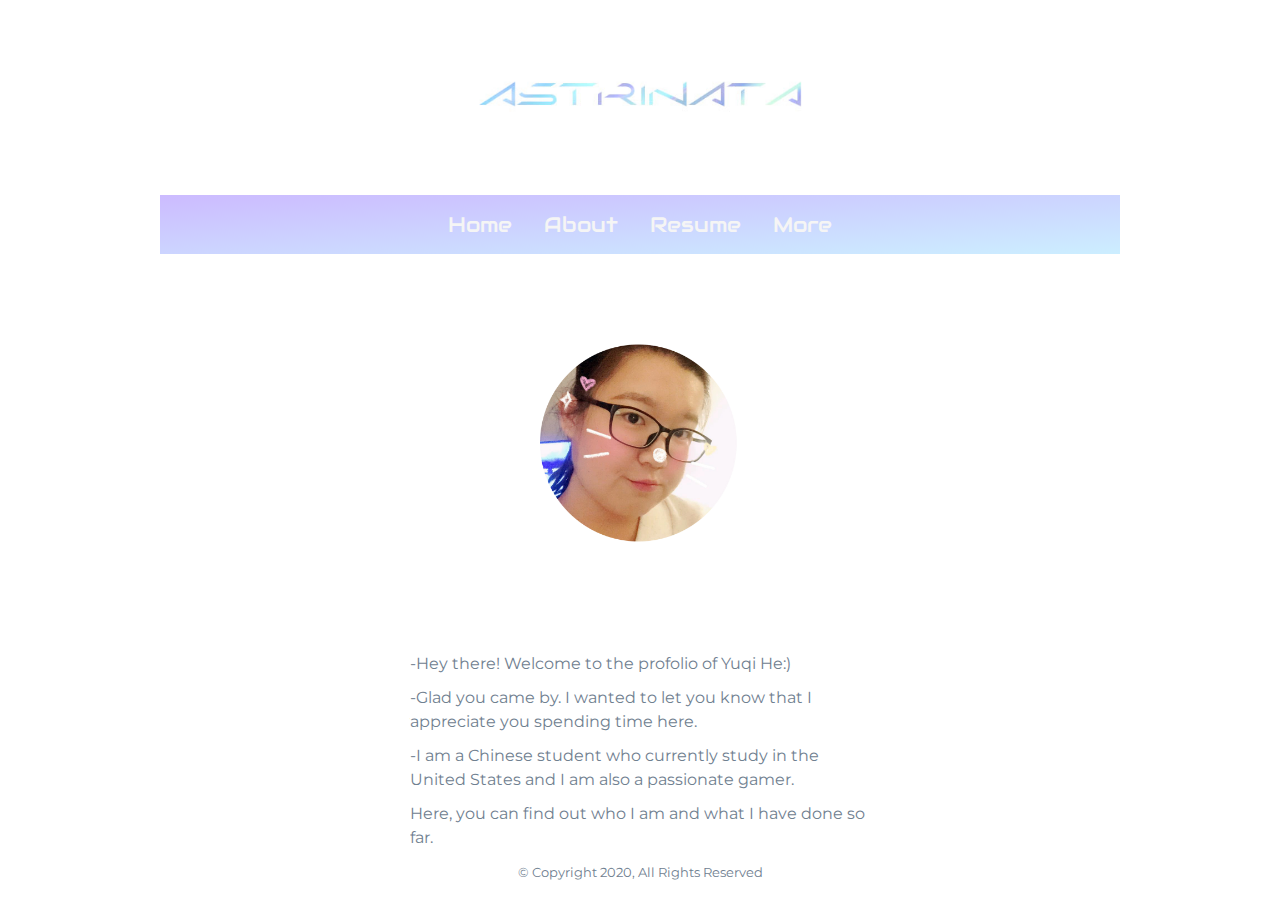
<file: index.html>
<!DOCTYPE html>
<html lang="en">
  <head>
    <meta charset="utf-8" />
    <title>Home</title>
    <link href="css/styles.css" rel="stylesheet"/>
  </head>

  <body>
  <div id ="wrapper">
  <figure>
    <img src="images/nametag1.jpg" alt="" class="center" >
  </figure>

    <nav>
      <ul>
        <li><a href="index.html">Home</a></li>
        <li><a href="about.html">About</a></li>
        <li><a href="resume.html">Resume</a></li>
        <li><a href="more.html">More</a></li>
      </ul>
    </nav>

    <main>
    <div class="center">
      <figure>
        <img src="images/iconselfie.jpg" alt="" class="center" />
      </figure>
        <p>-Hey there! Welcome to the profolio of Yuqi He:)</p>
        <p>-Glad you came by. I wanted to let you know that I appreciate you spending time here.</p>
        <p>-I am a Chinese student who currently study in the United States and I am also a passionate gamer.</p>
        <p>Here, you can find out who I am and what I have done so far.</p>
    </div>

    <footer>
      <small>&copy; Copyright 2020, All Rights Reserved</small>
    </footer>
    </main>
  </div>
  </body>
</html>
</file>
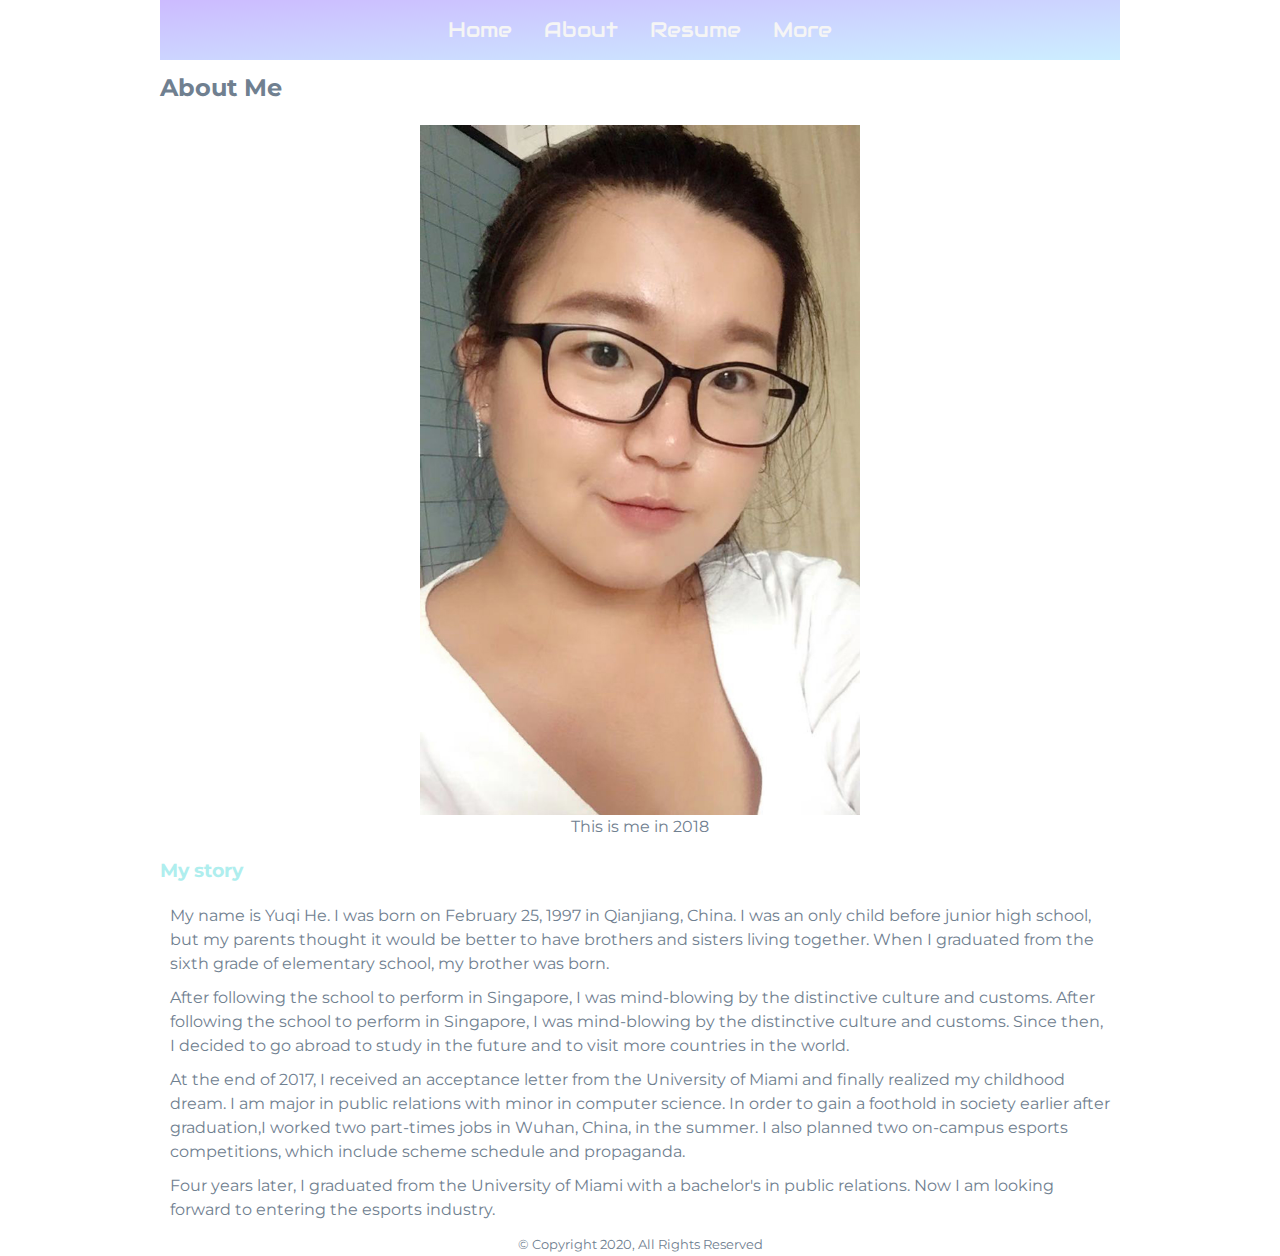
<file: about.html>
<!DOCTYPE html>
<html lang="en">
  <head>
    <meta charset="utf-8" />
    <title>About</title>
    <link href="css/styles.css" rel="stylesheet"/>
  </head>

  <body>
    <div id ="wrapper">
    <nav>
      <ul>
        <li><a href="index.html">Home</a></li>
        <li><a href="about.html">About</a></li>
        <li><a href="#resume.html">Resume</a></li>
        <li><a href="more.html">More</a></li>
      </ul>
    </nav>

    <main>
      <h2>About Me</h2>
      <section id="aboutme">
      <figure>
        <img src="images/myselfie.jpg" alt="" class="center" />
        <figcaption>This is me in 2018</figcaption>
      </figure>
        <h3>My story</h3>
          <p>My name is Yuqi He. I was born on February 25, 1997 in Qianjiang, China. I was an only child before junior high school, but my parents thought it would be better to have brothers and sisters living together. When I graduated from the sixth grade of elementary school, my brother was born.  </p>
          <p>After following the school to perform in Singapore, I was mind-blowing by the distinctive culture and customs. After following the school to perform in Singapore, I was mind-blowing by the distinctive culture and customs. Since then, I decided to go abroad to study in the future and to visit more countries in the world. </p>
          <p>At the end of 2017, I received an acceptance letter from the University of Miami and finally realized my childhood dream. I am major in public relations with minor in computer science. In order to gain a foothold in society earlier after graduation,I worked two part-times jobs in Wuhan, China, in the summer. I also planned two on-campus esports competitions, which include scheme schedule and propaganda. </p>
          <p>Four years later, I graduated from the University of Miami with a bachelor's in public relations. Now I am looking forward to entering the esports industry. </p>

      </section>
    <footer>
        <small>&copy; Copyright 2020, All Rights Reserved</small>
    </footer>
    </main>
    </div>
  </body>
</html>
</file>
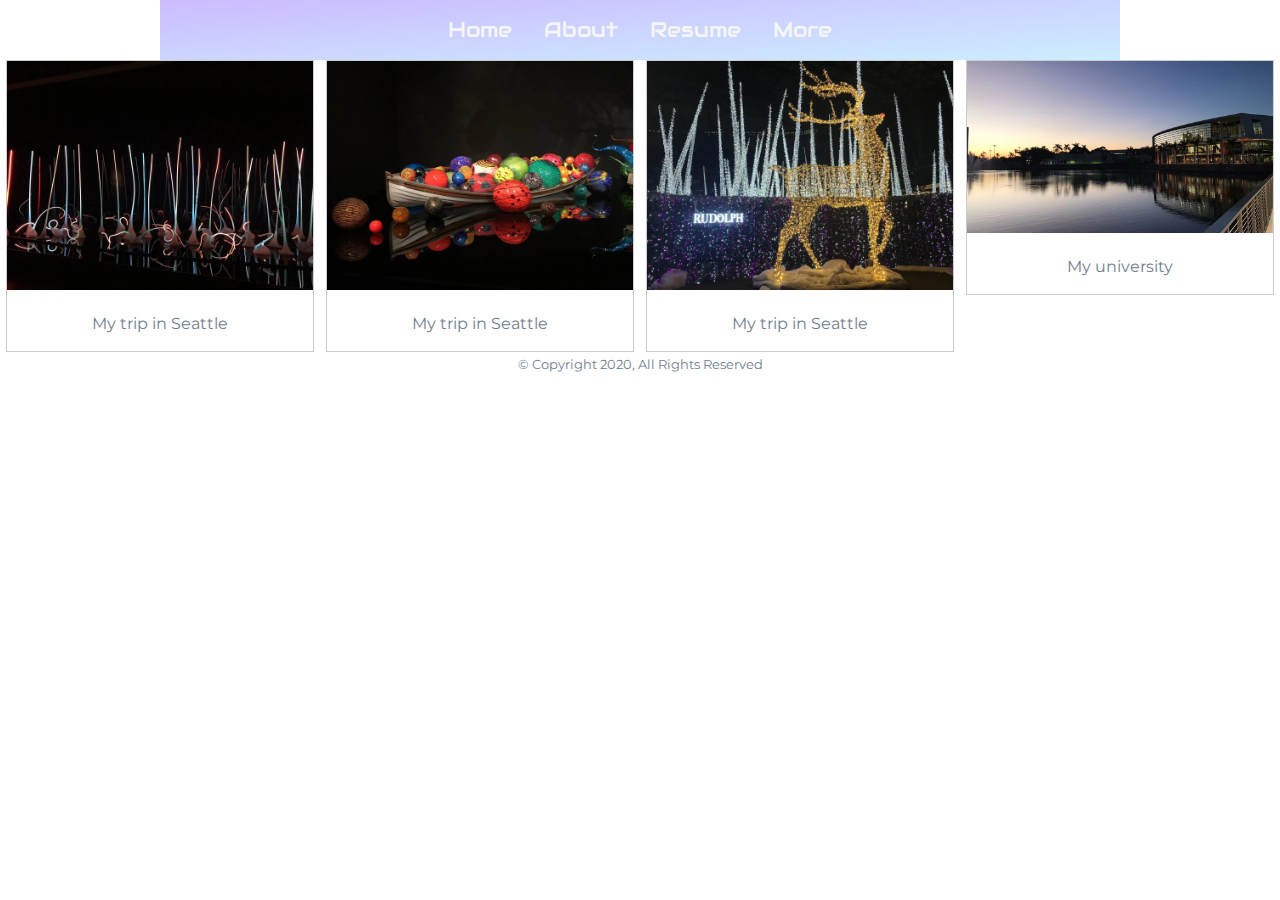
<file: more.html>
<!DOCTYPE html>
<html lang="en">
  <head>
    <meta charset="utf-8" />
    <title>More</title>
    <link href="css/styles.css" rel="stylesheet"/>
<style>
div.gallery {
  border: 1px solid #ccc;
}

div.gallery:hover {
  border: 1px solid #777;
}

div.gallery img {
  width: 100%;
  height: auto;
}

div.desc {
  padding: 15px;
  text-align: center;
}

* {
  box-sizing: border-box;
}

.responsive {
  padding: 0 6px;
  float: left;
  width: 24.99999%;
}

@media only screen and (max-width: 700px) {
  .responsive {
    width: 49.99999%;
    margin: 6px 0;
  }
}

@media only screen and (max-width: 500px) {
  .responsive {
    width: 100%;
  }
}

.clearfix:after {
  content: "";
  display: table;
  clear: both;
}
</style>
</head>

<main>
<div id ="wrapper">
  <nav>
    <ul>
      <li><a href="index.html">Home</a></li>
      <li><a href="about-me.html">About</a></li>
      <li><a href="resume.html">Resume</a></li>
      <li><a href="more.html">More</a></li>
    </ul>
  </nav>
  </div>
</main>

<div class="responsive">
  <div class="gallery">
    <a target="_blank" href="images/seattle1.jpg">
      <img src="images/seattle1.jpg" alt="" width="600" height="400">
    </a>
    <div class="desc">My trip in Seattle</div>
  </div>
</div>


<div class="responsive">
  <div class="gallery">
    <a target="_blank" href="images/seattle2.jpg">
      <img src="images/seattle2.jpg" alt="" width="600" height="400">
    </a>
    <div class="desc">My trip in Seattle</div>
  </div>
</div>

<div class="responsive">
  <div class="gallery">
    <a target="_blank" href="images/seattle3.jpg">
      <img src="images/seattle3.jpg" alt="" width="600" height="400">
    </a>
    <div class="desc">My trip in Seattle</div>
  </div>
</div>

<div class="responsive">
  <div class="gallery">
    <a target="_blank" href="images/myuniversity.jpg">
      <img src="images/myuniversity.jpg" alt="" width="600" height="400">
    </a>
    <div class="desc">My university</div>
  </div>
</div>

<div class="clearfix"></div>



  <footer>
    <small>&copy; Copyright 2020, All Rights Reserved</small>
  </footer>

</body>
</html>
</file>
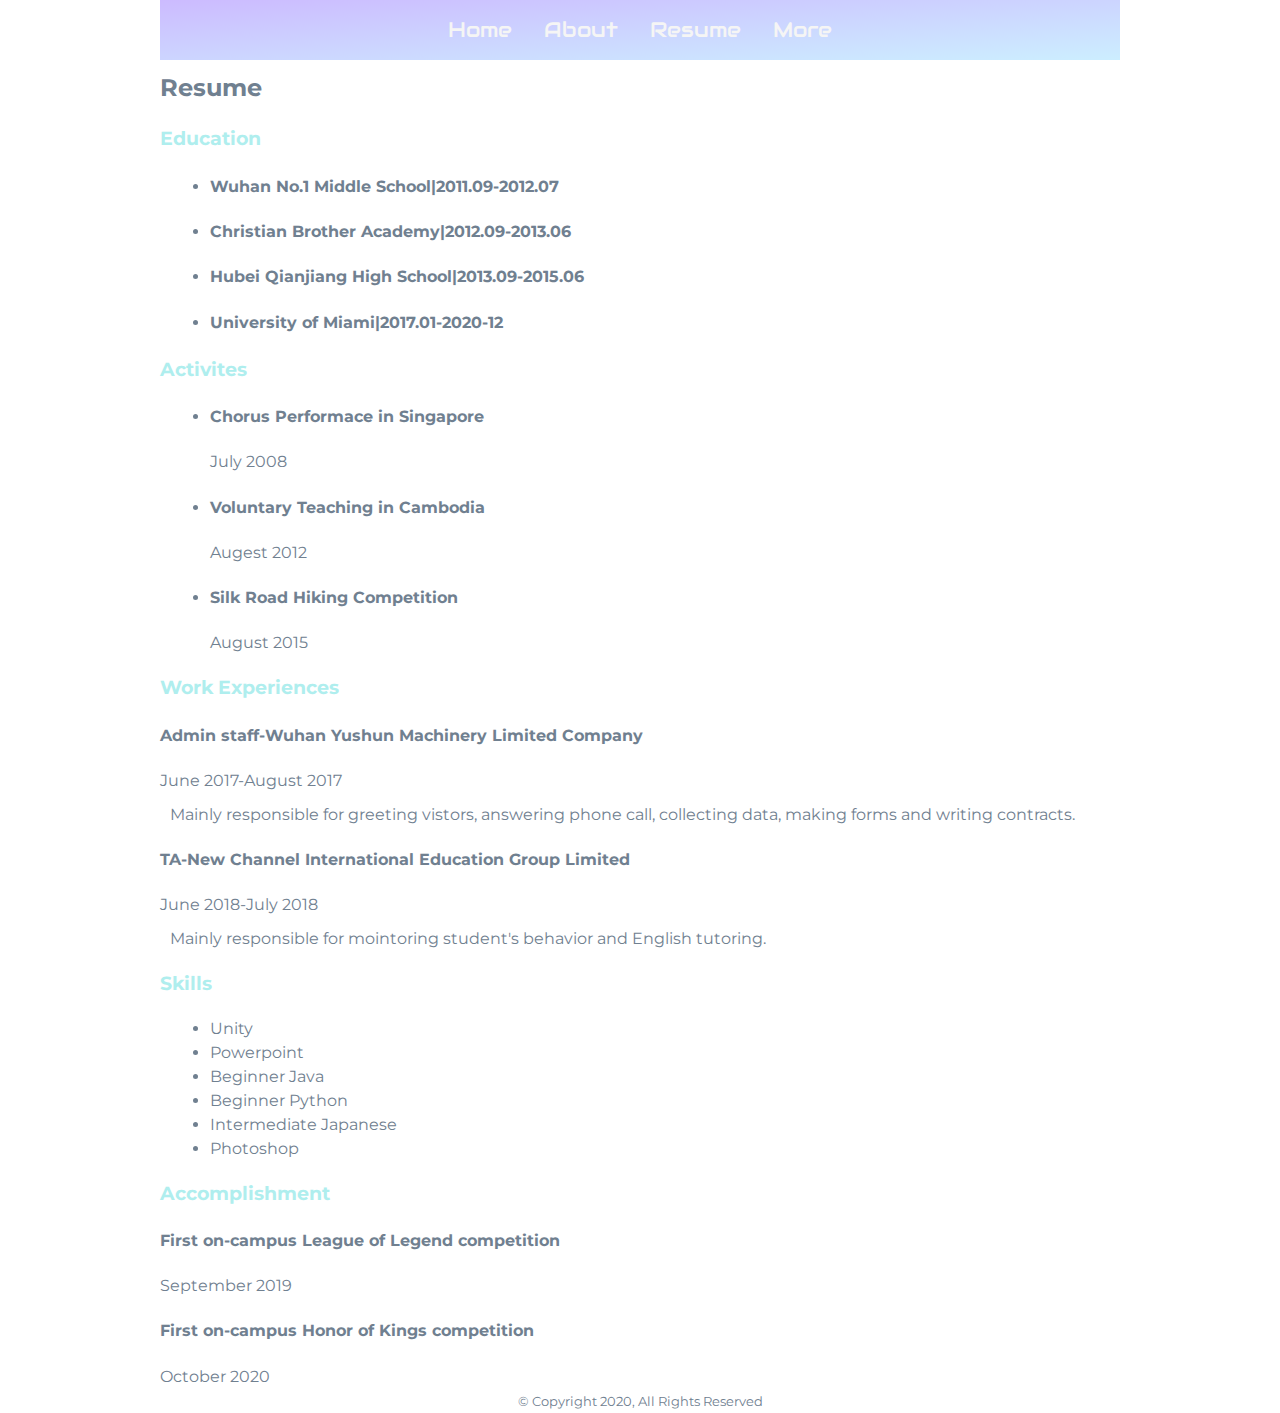
<file: resume.html>
<!DOCTYPE html>
<html lang="en">
  <head>
    <meta charset="utf-8" />
    <title>Resume</title>
    <link href="css/styles.css" rel="stylesheet"/>
  </head>

  <body>
    <div id ="wrapper">
      <nav>
        <ul>
          <li><a href="index.html">Home</a></li>
          <li><a href="about-me.html">About</a></li>
          <li><a href="resume.html">Resume</a></li>
          <li><a href="more.html">More</a></li>
        </ul>
      </nav>

    <main>
      <h2>Resume</h2>
      <section id="education">
        <h3>Education</h3>
        <ul>
          <li><h4>Wuhan No.1 Middle School|2011.09-2012.07</h4></li>
          <li><h4>Christian Brother Academy|2012.09-2013.06</h4></li>
          <li><h4>Hubei Qianjiang High School|2013.09-2015.06</h4></li>
          <li><h4>University of Miami|2017.01-2020-12</h4></li>
        </ul>
      </section>

      <section id="activity">
        <h3>Activites</h3>
        <ul>
          <li>
            <h4>Chorus Performace in Singapore</h4>
            <time datetime="2008-07">July 2008</time>
          </li>
          <li>
            <h4>Voluntary Teaching in Cambodia</h4>
            <time datetime="2012-08">Augest 2012</time>
          </li>
          <li>
            <h4>Silk Road Hiking Competition</h4>
            <time datetime="2015-08">August 2015</time>
          </li>
        </ul>
      </section>

      <section id="workexperiences">
        <h3>Work Experiences</h3>

        <h4>Admin staff-Wuhan Yushun Machinery Limited Company</h4>
        <time datetime="2017-06">June 2017</time>-<time datetime="2017-08">August 2017</time>
        <p>Mainly responsible for greeting vistors, answering phone call, collecting data, making forms and writing contracts.</p>

        <h4>TA-New Channel International Education Group Limited</h4>
        <time datetime="2018-06">June 2018</time>-<time datetime="2018-07">July 2018</time>
        <p>Mainly responsible for mointoring student's behavior and English tutoring.</p>
      </section>

      <section id="skills">
        <h3>Skills</h3>
        <ul>
          <li>Unity</li>
          <li>Powerpoint</li>
          <li>Beginner Java</li>
          <li>Beginner Python</li>
          <li>Intermediate Japanese</li>
          <li>Photoshop</li>
        </ul>
      </section>

        <section id="accomplishment">
          <h3>Accomplishment</h3>
          <h4>First on-campus League of Legend competition</h4>
          <time datetime="2019-09">September 2019</time>
          <h4>First on-campus Honor of Kings competition</h4>
          <time datetime="2020-10">October 2020</time>
      </section>
      <footer>
        <small>&copy; Copyright 2020, All Rights Reserved</small>
      </footer>
    </main>
    </div>
  </body>
</html>
</file>
<file: css/styles.css>
@import url('https://fonts.googleapis.com/css2?family=Montserrat&display=swap');
@import url('https://fonts.googleapis.com/css2?family=Audiowide&display=swap');


body {
  margin: 0;
  color: #708090;
  font-size: 16px;
  line-height: 1.5;
  font-family:"Montserrat",sans-serif;
}

#wrapper {
	max-width: 960px;
	margin: 0 auto;
	display: grid;
	grid-gap: 10px;
}


h1,
p,
ul {
	margin: 10px;
}

h2 {
	margin-top: 0;
  color:#708090;
}

h3{
  color:#AFEEEE;
}

nav ul {
  margin: 0;
  padding: 0;
  list-style-type: none;
  display: flex;
  justify-content: center;
  background-image : linear-gradient(to left top,#CCEEFF,#CCBBFF);
  font-family:"Audiowide",sans-serif;
}

nav li {
float: left;
}

nav li a {
  float: left;
  display: inline-block;
  font-size:21px;
  color: #F5F5F5;
  text-align: center;
  padding: 14px 16px;
  text-decoration: none;
  width: 25%;
}

nav li a:hover {
  color:#666666
}

.center {
  display: block;
  margin-left: auto;
  margin-right: auto;
  width: 50%;
}

figcaption,
footer {
  text-align: center;
}
</file>
